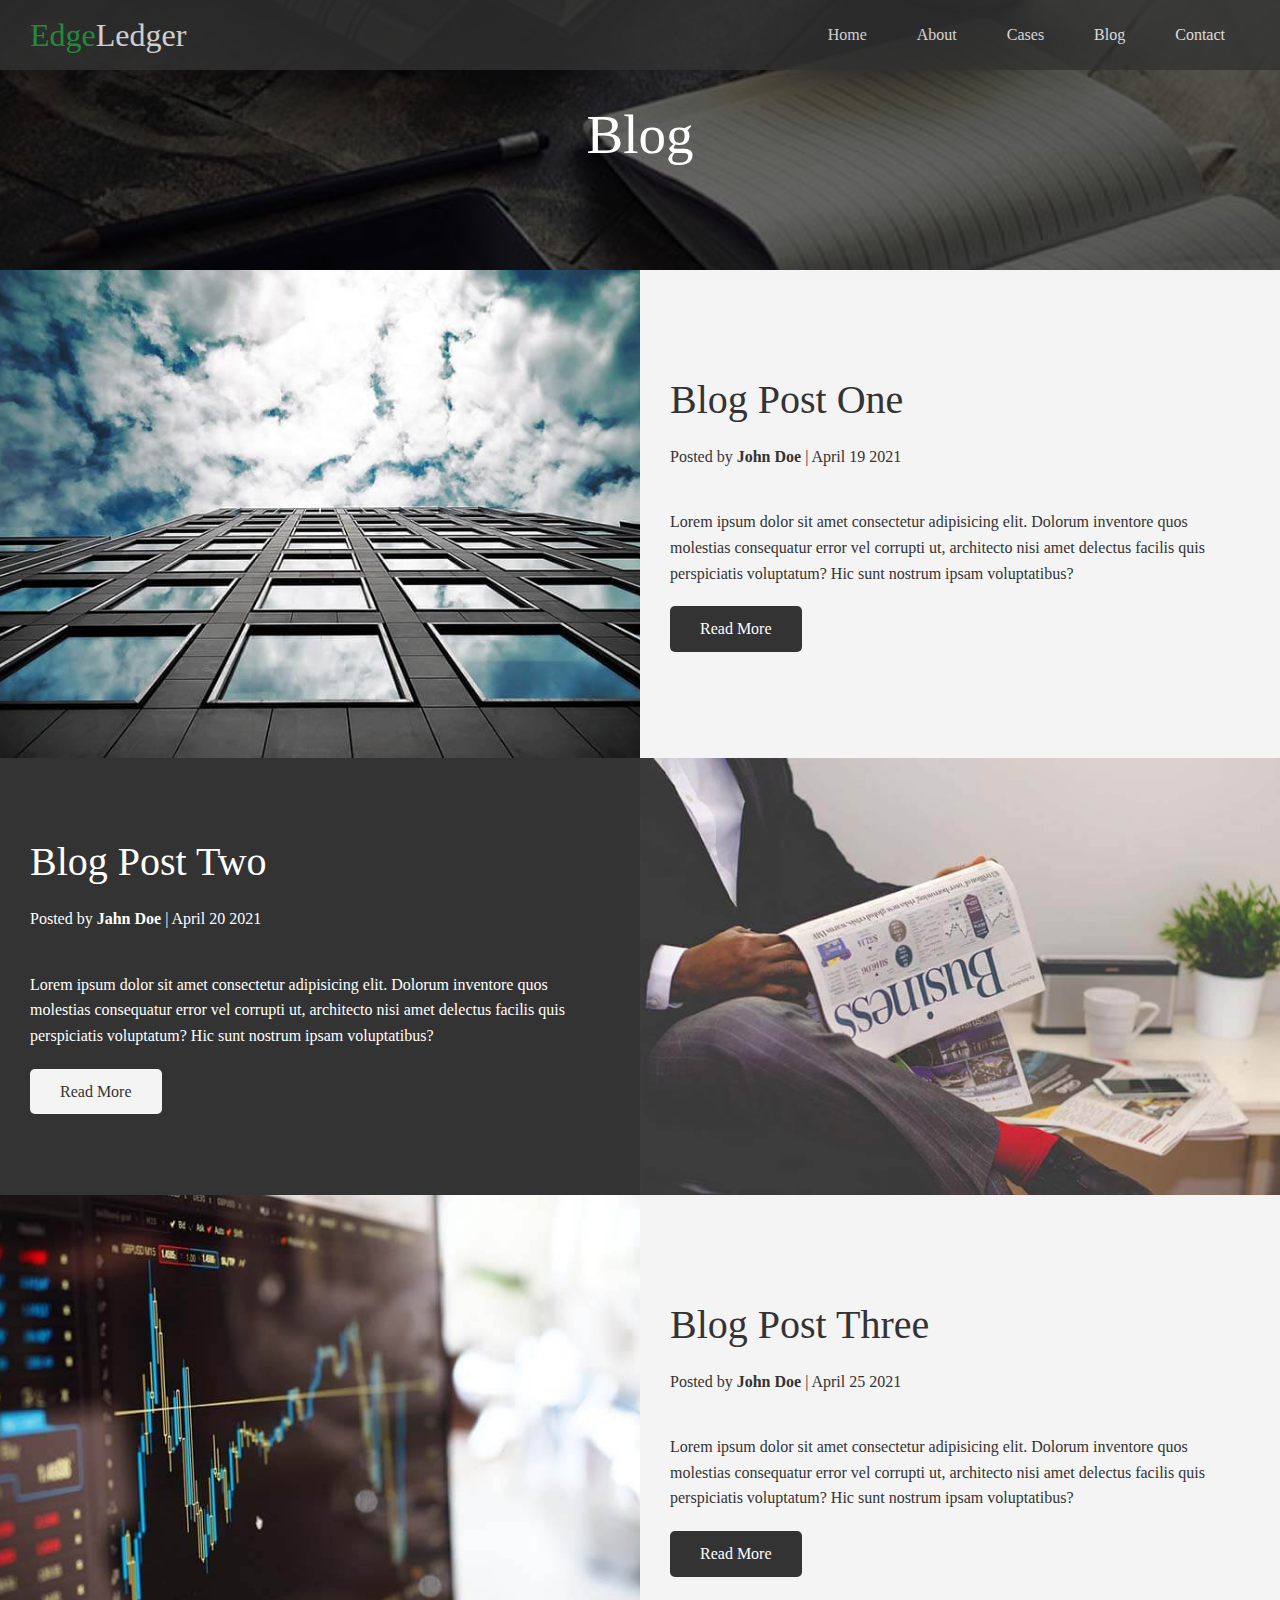
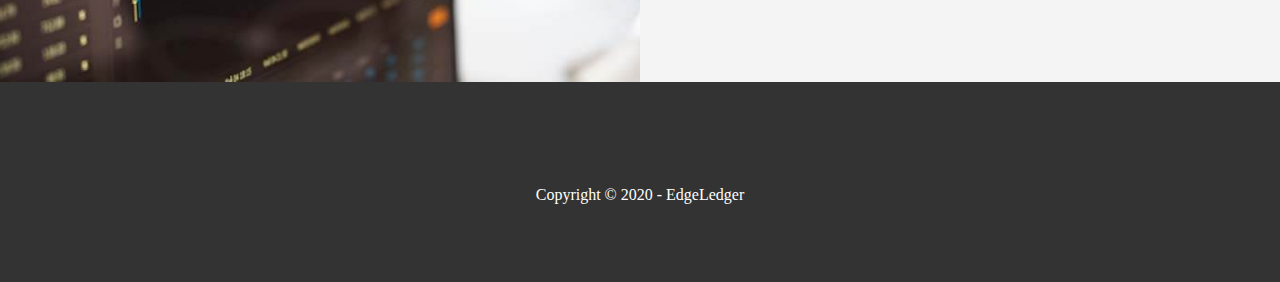
<file: blog.html>
<!DOCTYPE html>
<html lang="en">
<head>
    <meta charset="UTF-8">
    <meta http-equiv="X-UA-Compatible" content="IE=edge">
    <meta name="viewport" content="width=device-width, initial-scale=1.0">

    <link rel="stylesheet" href="css/utilities.css">
    <link rel="stylesheet" href="css/style.css">
    <link rel="stylesheet" href="https://cdnjs.cloudflare.com/ajax/libs/font-awesome/5.13.0/css/all.min.css" integrity="sha512-L7MWcK7FNPcwNqnLdZq86lTHYLdQqZaz5YcAgE+5cnGmlw8JT03QB2+oxL100UeB6RlzZLUxCGSS4/++mNZdxw==" crossorigin="anonymous" />
    <title> Read Our Blog </title>  
</head>
<body>
    <header class="hero blog">
        <div id="navbar" class="navbar">
        <h1 class="logo">
            <span class="text-primary"> <i class="fas fa-book-open"></i> Edge</span>Ledger
        </h1>
        <nav>
            <ul>
                <li> <a href="index.html"> Home </a> </li>
                <li> <a href="index.html#about"> About </a> </li>
                <li> <a href="index.html#cases"> Cases </a> </li>
                <li> <a href="index.html#blog"> Blog </a> </li>
                <li> <a href="index.html#contact"> Contact </a> </li>
            </ul>
        </nav>
        </div>
        
        <div class="content">
            <h1> Blog </h1>
        </div>
    </div>
    </header>
    <main>
        <article class="flex-columns">
            <div class="row">
                <div class="column">
                    <div class="column-1">
<img src="images/blog/blog1.jpg" alt="">
                    </div>
                </div>
                <div class="column">
                    <div class="column-2 bg-light">
<h2> Blog Post One </h2>
<p class="meta">
    <i class="fas fa-user"></i> Posted by <strong> John Doe </strong> | April 19 2021
</p>
<p> Lorem ipsum dolor sit amet consectetur adipisicing elit. Dolorum inventore quos molestias consequatur error vel corrupti ut, architecto nisi amet delectus facilis quis perspiciatis voluptatum? Hic sunt nostrum ipsam voluptatibus? </p>
<a href="post.html" class="btn btn-dark">
<i class="fas fa-chevron"></i>
    Read More
</a>
                    </div>
                </div>
            </div>
        </article>
        <article class="flex-columns flex-reverse">
            <div class="row">
                <div class="column">
                    <div class="column-1">
<img src="images/blog/blog2.jpg" alt="">
                    </div>
                </div>
                <div class="column">
                    <div class="column-2 bg-dark">
<h2> Blog Post Two </h2>
<p class="meta">
    <i class="fas fa-user"></i> Posted by <strong> Jahn Doe </strong> | April 20 2021
</p>
<p> Lorem ipsum dolor sit amet consectetur adipisicing elit. Dolorum inventore quos molestias consequatur error vel corrupti ut, architecto nisi amet delectus facilis quis perspiciatis voluptatum? Hic sunt nostrum ipsam voluptatibus? </p>
<a href="post.html" class="btn btn-light">
<i class="fas fa-chevron"></i>
    Read More
</a>
                    </div>
                </div>
            </div>
        </article>

        <article class="flex-columns">
            <div class="row">
                <div class="column">
                    <div class="column-1">
<img src="images/blog/blog3.jpg" alt="">
                    </div>
                </div>
                <div class="column">
                    <div class="column-2 bg-light">
<h2> Blog Post Three </h2>
<p class="meta">
    <i class="fas fa-user"></i> Posted by <strong> John Doe </strong> | April 25 2021
</p>
<p> Lorem ipsum dolor sit amet consectetur adipisicing elit. Dolorum inventore quos molestias consequatur error vel corrupti ut, architecto nisi amet delectus facilis quis perspiciatis voluptatum? Hic sunt nostrum ipsam voluptatibus? </p>
<a href="post.html" class="btn btn-dark">
<i class="fas fa-chevron"></i>
    Read More
</a>
                    </div>
                </div>
            </div>
        </article>

    </main>
    <footer class="footer bg-dark">
        <div class="social">
            <a href="#"> <i class="fab fa-facebook fa-2x"></i> </a>
            <a href="#"> <i class="fab fa-twitter fa-2x"></i> </a>
            <a href="#"> <i class="fab fa-youtube fa-2x"></i> </a>
            <a href="#"> <i class="fab fa-linkedin fa-2x"></i> </a>
        </div>
        <p> Copyright &copy; 2020 - EdgeLedger </p>
    </footer>
    <script>
        const navbar = document.getElementById('navbar');
        let scrolled = false;
        window.onscroll = function () {
            if (window.pageYOffset > 100) {
                navbar.classList.remove('top');
                if (!scrolled) {
                    navbar.style.transform = 'translateY(-70px)';
                }
                setTimeout(function () {
                    navbar.style.transform = 'translateY(0)';
                    scrolled = true;

                }, 200);
            }
            else {
                navbar.classList.add('top')
                scrolled = false;
            }
        };
    </script>
</body>
</html>
</file>
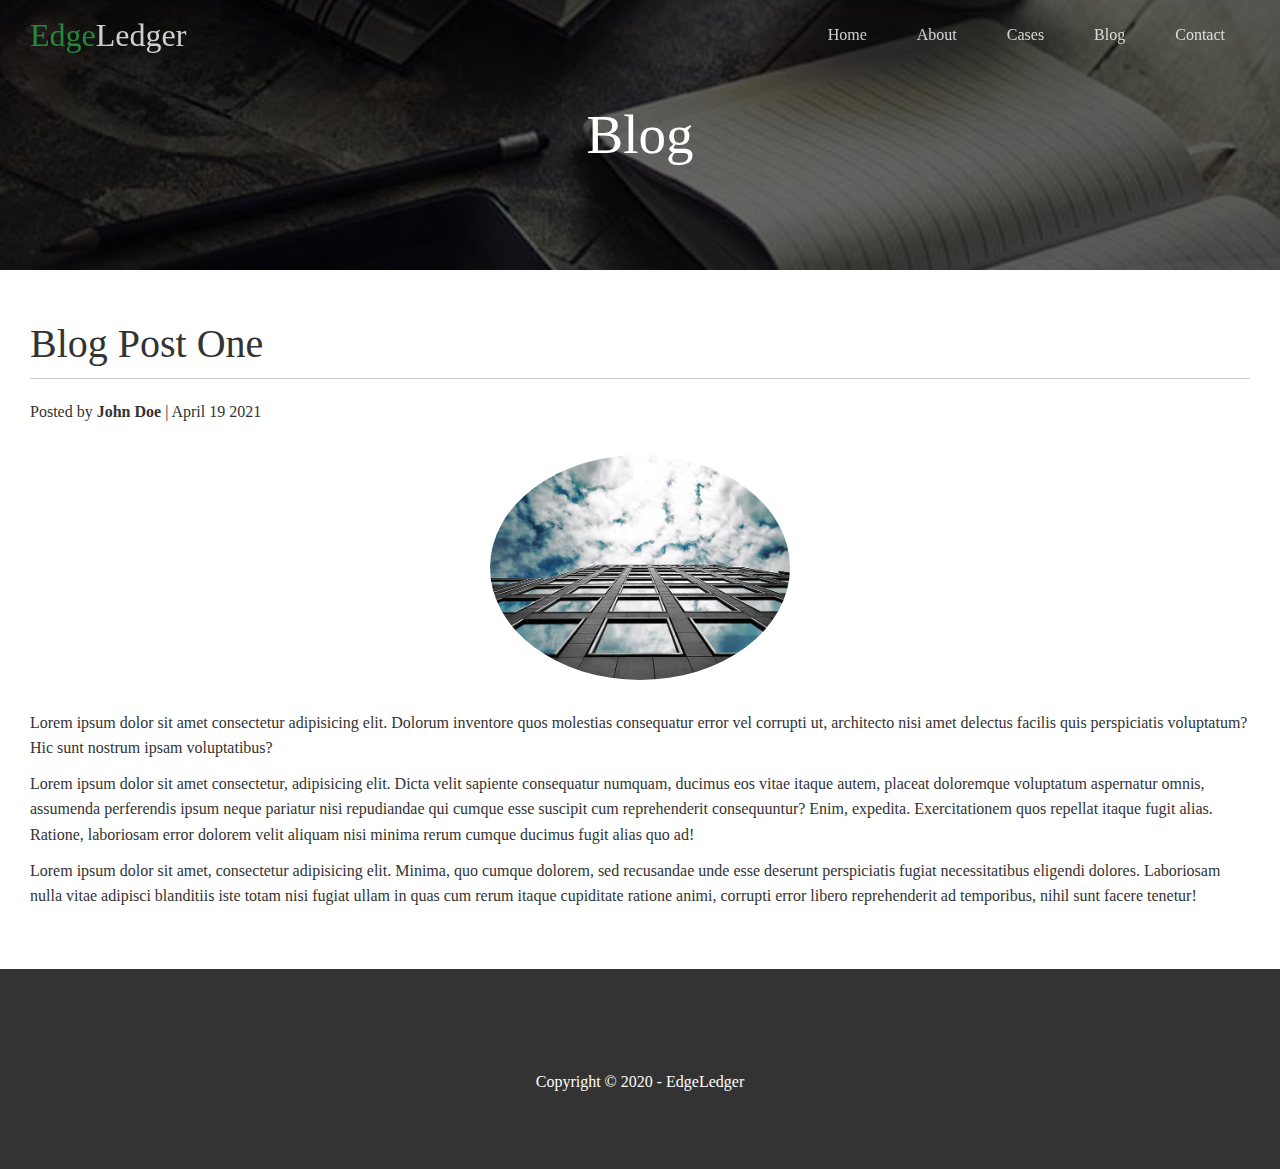
<file: post.html>
<!DOCTYPE html>
<html lang="en">
<head>
    <meta charset="UTF-8">
    <meta http-equiv="X-UA-Compatible" content="IE=edge">
    <meta name="viewport" content="width=device-width, initial-scale=1.0">

    <link rel="stylesheet" href="css/utilities.css">
    <link rel="stylesheet" href="css/style.css">
    <link rel="stylesheet" href="https://cdnjs.cloudflare.com/ajax/libs/font-awesome/5.13.0/css/all.min.css" integrity="sha512-L7MWcK7FNPcwNqnLdZq86lTHYLdQqZaz5YcAgE+5cnGmlw8JT03QB2+oxL100UeB6RlzZLUxCGSS4/++mNZdxw==" crossorigin="anonymous" />
    <title> Post One </title>  
</head>
<body>
    <header class="hero blog">
        <div id="navbar" class="navbar top">
        <h1 class="logo">
            <span class="text-primary"> <i class="fas fa-book-open"></i> Edge</span>Ledger
        </h1>
        <nav>
            <ul>
                <li> <a href="index.html"> Home </a> </li>
                <li> <a href="index.html#about"> About </a> </li>
                <li> <a href="index.html#cases"> Cases </a> </li>
                <li> <a href="index.html#blog"> Blog </a> </li>
                <li> <a href="index.html#contact"> Contact </a> </li>
            </ul>
        </nav>
        </div>
        
        <div class="content">
            <h1> Blog </h1>
        </div>
    </div>
    </header>
    <main>
        <section class="post">
            <h2> Blog Post One </h2>
            <p class="meta">
                <i class="fas fa-user"></i> Posted by <strong> John Doe </strong> | April 19 2021
            </p>
            <img src="images/blog/blog1.jpg" alt="">
            <p> Lorem ipsum dolor sit amet consectetur adipisicing elit. Dolorum inventore quos molestias consequatur error vel corrupti ut, architecto nisi amet delectus facilis quis perspiciatis voluptatum? Hic sunt nostrum ipsam voluptatibus? </p>
            <p>
                Lorem ipsum dolor sit amet consectetur, adipisicing elit. Dicta velit sapiente consequatur numquam, ducimus eos vitae itaque autem, placeat doloremque voluptatum aspernatur omnis, assumenda perferendis ipsum neque pariatur nisi repudiandae qui cumque esse suscipit cum reprehenderit consequuntur? Enim, expedita. Exercitationem quos repellat itaque fugit alias. Ratione, laboriosam error dolorem velit aliquam nisi minima rerum cumque ducimus fugit alias quo ad!
            </p>
            <p>
                Lorem ipsum dolor sit amet, consectetur adipisicing elit. Minima, quo cumque dolorem, sed recusandae unde esse deserunt perspiciatis fugiat necessitatibus eligendi dolores. Laboriosam nulla vitae adipisci blanditiis iste totam nisi fugiat ullam in quas cum rerum itaque cupiditate ratione animi, corrupti error libero reprehenderit ad temporibus, nihil sunt facere tenetur!
            </p>
        </section>

    </main>
    <footer class="footer bg-dark">
        <div class="social">
            <a href="#"> <i class="fab fa-facebook fa-2x"></i> </a>
            <a href="#"> <i class="fab fa-twitter fa-2x"></i> </a>
            <a href="#"> <i class="fab fa-youtube fa-2x"></i> </a>
            <a href="#"> <i class="fab fa-linkedin fa-2x"></i> </a>
        </div>
        <p> Copyright &copy; 2020 - EdgeLedger </p>
    </footer>
    <script>
        const navbar = document.getElementById('navbar');
        let scrolled = false;
        window.onscroll = function () {
            if (window.pageYOffset > 100) {
                navbar.classList.remove('top');
                if (!scrolled) {
                    navbar.style.transform = 'translateY(-70px)';
                }
                setTimeout(function () {
                    navbar.style.transform = 'translateY(0)';
                    scrolled = true;

                }, 200);
            }
            else {
                navbar.classList.add('top')
                scrolled = false;
            }
        };
    </script>
</body>
</html>
</file>
<file: css/utilities.css>
/* Text colors */
.text-primary{
    color: #28a745;
}

.text-secondary {
    color: #0284d0;
}
/* button */
.btn {
    cursor:pointer;
    display: inline-block;
    padding: 10px 30px; 
    color: #fff;
    background-color: #28a745;
    border: none;
    border-radius: 5px;
}
.btn:hover {
  opacity: 0.9;  
}
.btn-primary , .bg-primary{
    background: #28a745;
    color: #fff;
}
.btn-secondary , .bg-secondary{
    background:#0284d0 ;
    color: #fff;
}
.btn-dark , .bg-dark {
    background:#333 ;
    color: #fff;
}
.btn-light , .bg-light{
    background:#f4f4f4 ;
    color: #333;
}
.btn-outline{
    background: transparent;
    border: 1px solid #fff;
}


/* Flex iteams */
.flex-items {
    display: flex;
    text-align: center;
    justify-content: center;
    text-align: center;
    height: 100%;
}

.flex-items > div {
    padding:20px ;
}
/* Flex columns */
.flex-columns.flex-reverse .row {
    flex-direction:row-reverse ;

}


.flex-columns .row{
    display: flex;
    flex-direction: row;
    flex-wrap: wrap;
    width: 100%;
}
.flex-columns .column{
display: flex;
flex-direction: column;
flex-basis: 100%;
flex: 1;
}

.flex-columns .column .column-1 ,
.flex-columns .column .column-2 {
    height: 100%;
}
.flex-columns img {
    width: 100%;
    height: 100%;
    object-fit: cover;
}
.flex-columns .column-2{
    display: flex;
    flex-direction: column;
    align-items: flex-start;
    justify-content: center;
    padding: 30px;
}
.flex-columns h2{
    font-size: 40px;
    font-weight: 100;
}
 .flex-columns h4{
     margin-bottom: 10px;
 }
 .flex-columns p {
     margin: 20px 0;

 }

 /* Section header */
 .section-header {
     padding:30px;
     display: flex;
     flex-direction: column;
     align-items: center;
     justify-content: center;
     text-align: center;
 }
 .section-header h2{
     font-size: 40px;
     margin: 20px 0;
 }
 .section-padding{
     padding: 20px 20px 40px;
 }
 /* Flex grid */
 .flex-grid .row{
     display: flex;
     flex-wrap: wrap;
     padding: 0 4px;
 }
.flex-grid .column {
    flex: 25%;
    max-width: 25%;
    padding: 0 4px;
}
</file>
<file: css/style.css>
@import url('https://fonts.googleapis.com/css2?family=Open+Sans:wght@300;400&display=swap');

*{
    box-sizing: border-box;
    padding: 0;
    margin: 0;
}
body 
{
    font-family: 'Open Sens' sans-serif;
    background: #fff;
    color: #333;
    line-height: 1.6;
}
ul {
    list-style: none;
}
a {
    color: #333;
    text-decoration: none;
}
h1,h2{
    font-weight: 300;
    line-height: 1.2;
}
p
{
    margin: 10px 0;
}
img {
    width: 100%;
}
/* Navbar */
.navbar {
    display: flex;
    align-items: center;
    justify-content: space-between;
    background-color: #333;
    color: #fff;
    opacity: 0.8;
    width: 100%;
    height: 70px;
    position: fixed;
    top: 0px;
    padding: 0 30px;
    transition: 0.5s;
}
.navbar.top{
    background: transparent;
}

.navbar a {
    color: #fff;
    padding: 10px 20px;
    margin: 0 5px;
}
.navbar a:hover {
    border-bottom: #28a745 2px solid;
}

.navbar ul {
    display: flex;
}
.navbar .logo {
    font-weight: 400;
}
/* Header */
.hero {
    background: url('../images/home/showcase.jpg') no-repeat center center/cover;
    height: 100vh;
    position: relative;
    color: #fff
}

.hero .content {
    display: flex;
    flex-direction: column;
    align-items: center;
    justify-content: center;
    text-align: center;
    height: 100%;
    padding: 0 20px;
}

.hero .content h1{
font-size: 55px;
}

.hero .content p{
    font-size: 23px;
    max-width: 600px;
    margin: 20px 0 30px;
}

.hero::before {
    content: '';
    position: absolute;
    top:0 ;
    left: 0;
    width: 100% ;
    height: 100%;
    background: rgba(0,0,0,0.6) ;
}
.hero * {
    z-index: 10;
}
.hero.blog{
    background: url('../images/home/blog.jpg') no-repeat center center/cover;
    height: 30vh;
}


/* Icons */
.icons {
    padding: 30px;
}
.icons h3 {
    font-weight: bold;
    margin-bottom: 15px;
}
.icons i {
    background-color: #28a745;
    color: #fff;
    padding: 1rem;
    border-radius: 50%;
    margin-bottom: 15px;

}
.cases img:hover {
    opacity: 0.7;
}
.team img{
    border-radius: 50%;
}
/* Callback form */
.callback-form{
    width: 100%;
    padding: 20px 0;
}
.callback-form label{
    display: block;
    margin-bottom: 5px ;
}
.callback-form .form-control{
    margin-bottom: 15px;
}
.callback-form input{
    width: 100%;
    padding: 4px;
    height: 40px;
    border: #f5f5f5 1px solid;
}
.callback-form input:focus{
    outline-color: #28a745;
}


.callback-form .btn{
    padding: 12px 0;
    margin-top: 20px ;
}
/* Post */
.post{
    padding: 50px 30px;
}
.post h2{
    font-size: 40px;
    margin-bottom: 20px;
    padding-bottom: 10px;
    border-bottom: #ccc solid 1px;
}
.post .meta {
    margin-bottom: 30px;
}
.post img {
    width: 300px;
    border-radius: 50%;
    display: block;
    margin: 0 auto 30px;
}


/* Footer */
.footer {
    display: flex;
    flex-direction: column;
    align-items: center;
    justify-content: center;
    text-align: center;
    height: 200px;
  
}
.footer a {
    color: #fff;
}
.footer a:hover{
    color: #28a745 ;
}
.footer .social > * {
    margin-right: 30px;
}
/* Mobile */
@media(max-width: 768px) {
    .navbar {
        flex-direction: column;
        height: 120px;
        padding: 20px;
    }

    .navbar a {
        padding: 10px 10px;
        margin: 0 3px;
    }

    .flex-items {
        flex-direction: column;
    }

    .flex-columns .column, .flex-grid .column {
        flex: 100%;
        max-width: 100%;
    }

    .team img {
        width: 70%;
    }
}
</file>
